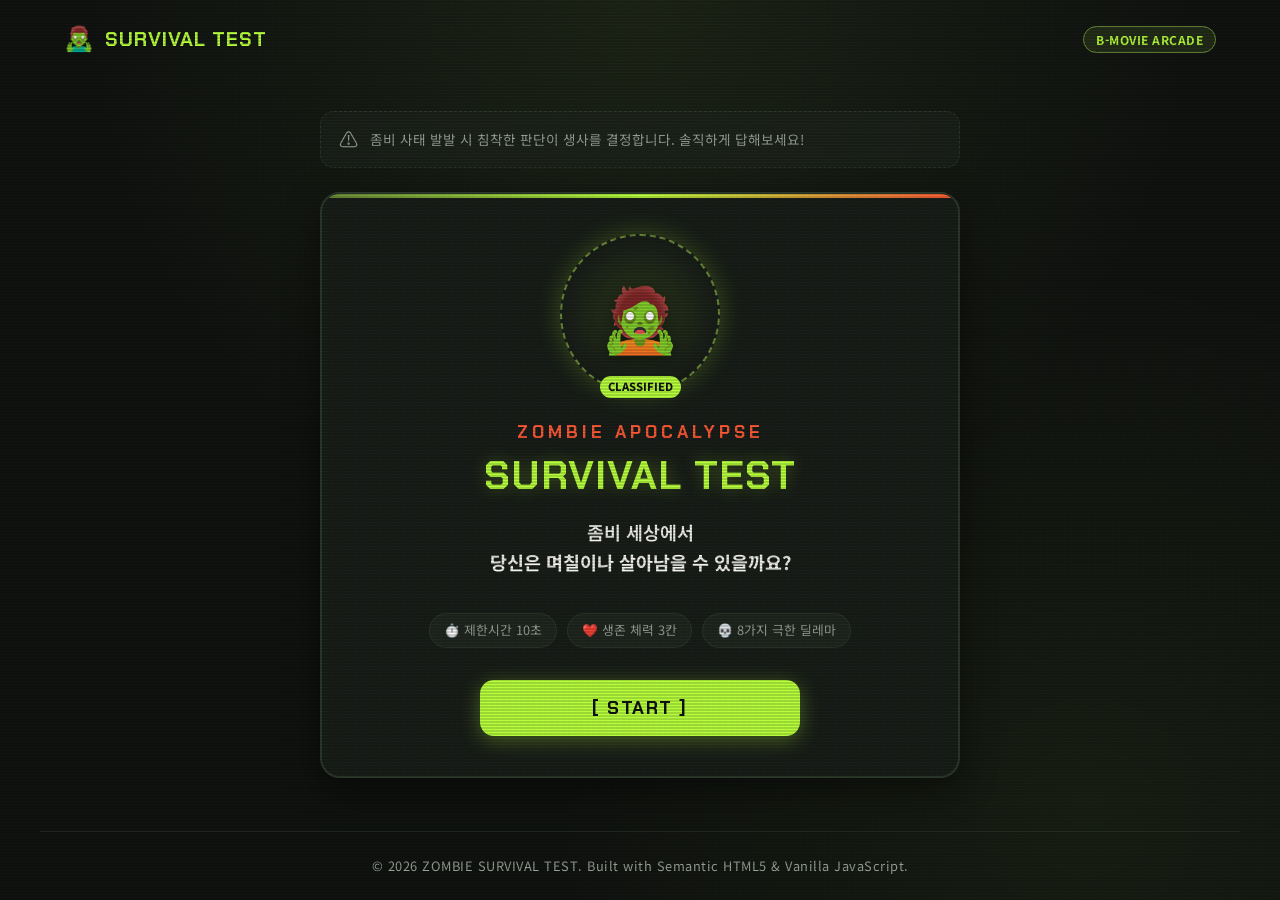
<file: 47/index.html>
<!DOCTYPE html>
<html lang="ko">
<head>
    <meta charset="UTF-8">
    <meta name="viewport" content="width=device-width, initial-scale=1.0">
    <title>ZOMBIE SURVIVAL TEST - 좀비 세상 생존 능력 테스트</title>
    <meta name="description" content="좀비 세상에서 당신은 며칠이나 살아남을 수 있을까요? 귀엽고 위트 있는 B급 좀비 아포칼립스 생존 능력 테스트!">
    
    <!-- Google Fonts for Retro/Arcade & Clean Modern Typography -->
    <link rel="preconnect" href="https://fonts.googleapis.com">
    <link rel="preconnect" href="https://fonts.gstatic.com" crossorigin>
    <link href="https://fonts.googleapis.com/css2?family=Chakra+Petch:wght@500;700;800&family=Noto+Sans+KR:wght@400;600;700;800&display=swap" rel="stylesheet">

    <style>
        /* ============================================================
           CSS RESET & DESIGN TOKENS
           ============================================================ */
        :root {
            --color-bg: #111411;
            --color-surface: #191e19;
            --color-surface-card: #202720;
            --color-primary: #B8FF3D;
            --color-secondary: #6C8C3A;
            --color-text: #F4F4EE;
            --color-text-muted: #9BA59A;
            --color-warning: #FF5A36;
            --color-border: #2D392C;
            --color-border-glow: rgba(184, 255, 61, 0.35);

            --font-display: 'Chakra Petch', -apple-system, BlinkMacSystemFont, sans-serif;
            --font-body: 'Noto Sans KR', -apple-system, BlinkMacSystemFont, sans-serif;

            --radius-sm: 8px;
            --radius-md: 14px;
            --radius-lg: 20px;
            --radius-pill: 999px;

            --shadow-card: 0 12px 36px rgba(0, 0, 0, 0.45);
            --shadow-glow: 0 0 24px rgba(184, 255, 61, 0.25);
            --transition-smooth: all 0.25s cubic-bezier(0.4, 0, 0.2, 1);
        }

        *, *::before, *::after {
            box-sizing: border-box;
            margin: 0;
            padding: 0;
        }

        body {
            background-color: var(--color-bg);
            color: var(--color-text);
            font-family: var(--font-body);
            line-height: 1.6;
            min-height: 100vh;
            display: flex;
            flex-direction: column;
            align-items: center;
            position: relative;
            overflow-x: hidden;
            background-image: 
                radial-gradient(circle at 50% 0%, rgba(108, 140, 58, 0.15), transparent 50%),
                radial-gradient(circle at 85% 90%, rgba(184, 255, 61, 0.05), transparent 40%);
        }

        /* Subtle Retro Scanline Overlay */
        body::after {
            content: "";
            position: fixed;
            top: 0;
            left: 0;
            width: 100vw;
            height: 100vh;
            pointer-events: none;
            background: linear-gradient(rgba(18, 16, 16, 0) 50%, rgba(0, 0, 0, 0.25) 50%), linear-gradient(90deg, rgba(255, 0, 0, 0.02), rgba(0, 255, 0, 0.01), rgba(0, 0, 255, 0.02));
            background-size: 100% 3px, 6px 100%;
            z-index: 999;
            opacity: 0.6;
        }

        /* Semantic Shell */
        .header {
            width: 100%;
            max-width: 1200px;
            padding: 20px 24px;
            display: flex;
            justify-content: space-between;
            align-items: center;
        }

        .header__logo {
            display: flex;
            align-items: center;
            gap: 10px;
            text-decoration: none;
            color: var(--color-primary);
            font-family: var(--font-display);
            font-weight: 800;
            font-size: 1.25rem;
            letter-spacing: 1px;
        }

        .header__logo-icon {
            font-size: 1.5rem;
            animation: floatZombie 3s ease-in-out infinite;
        }

        .header__badge {
            background-color: rgba(108, 140, 58, 0.2);
            color: var(--color-primary);
            border: 1px solid var(--color-secondary);
            padding: 4px 12px;
            font-size: 0.75rem;
            font-weight: 700;
            border-radius: var(--radius-pill);
            text-transform: uppercase;
            letter-spacing: 0.5px;
        }

        .main {
            width: 100%;
            max-width: 1200px;
            flex: 1;
            display: flex;
            justify-content: center;
            align-items: center;
            padding: 20px 24px 40px;
        }

        .main__container {
            width: 100%;
            max-width: 640px;
            margin: 0 auto;
        }

        .aside-info {
            width: 100%;
            max-width: 640px;
            margin-bottom: 24px;
            padding: 12px 18px;
            background: rgba(32, 39, 32, 0.6);
            border: 1px dashed var(--color-border);
            border-radius: var(--radius-md);
            display: flex;
            align-items: center;
            gap: 12px;
            font-size: 0.85rem;
            color: var(--color-text-muted);
        }

        .aside-info__icon {
            font-size: 1.2rem;
            flex-shrink: 0;
        }

        .footer {
            width: 100%;
            max-width: 1200px;
            padding: 24px;
            text-align: center;
            border-top: 1px solid rgba(45, 57, 44, 0.5);
            font-size: 0.8rem;
            color: var(--color-text-muted);
        }

        .footer__copy {
            letter-spacing: 0.5px;
        }

        /* ============================================================
           CARD & SECTION STRUCTURE (BEM)
           ============================================================ */
        .app-card {
            display: none;
            background: var(--color-surface);
            border: 2px solid var(--color-border);
            border-radius: var(--radius-lg);
            padding: 40px 36px;
            box-shadow: var(--shadow-card);
            position: relative;
            overflow: hidden;
            animation: fadeInCard 0.35s ease-out forwards;
        }

        .app-card--active {
            display: block;
        }

        .app-card::before {
            content: "";
            position: absolute;
            top: 0;
            left: 0;
            width: 100%;
            height: 4px;
            background: linear-gradient(90deg, var(--color-secondary), var(--color-primary), var(--color-warning));
        }

        /* ============================================================
           1. INTRO VIEW
           ============================================================ */
        .intro {
            text-align: center;
        }

        .intro__illustration-placeholder {
            width: 160px;
            height: 160px;
            margin: 0 auto 24px;
            background: radial-gradient(circle, rgba(184, 255, 61, 0.15) 0%, rgba(25, 30, 25, 0.8) 70%);
            border: 2px dashed var(--color-secondary);
            border-radius: 50%;
            display: flex;
            flex-direction: column;
            justify-content: center;
            align-items: center;
            position: relative;
            box-shadow: var(--shadow-glow);
        }

        .intro__illustration-icon {
            font-size: 4rem;
            line-height: 1;
            filter: drop-shadow(0 4px 10px rgba(0,0,0,0.5));
            animation: bounceZombie 2s infinite ease-in-out;
        }

        .intro__illustration-tag {
            position: absolute;
            bottom: -6px;
            background: var(--color-primary);
            color: var(--color-bg);
            font-size: 0.7rem;
            font-weight: 800;
            padding: 2px 8px;
            border-radius: var(--radius-pill);
            text-transform: uppercase;
        }

        .intro__title-sub {
            font-family: var(--font-display);
            font-size: 1.1rem;
            font-weight: 700;
            color: var(--color-warning);
            letter-spacing: 4px;
            margin-bottom: 6px;
        }

        .intro__title-main {
            font-family: var(--font-display);
            font-size: 2.5rem;
            font-weight: 800;
            color: var(--color-primary);
            line-height: 1.15;
            text-transform: uppercase;
            letter-spacing: 1px;
            margin-bottom: 20px;
            text-shadow: 0 0 16px rgba(184, 255, 61, 0.3);
        }

        .intro__description {
            font-size: 1.15rem;
            color: var(--color-text);
            margin-bottom: 36px;
            font-weight: 600;
            word-break: keep-all;
        }

        .intro__tags-list {
            display: flex;
            justify-content: center;
            gap: 10px;
            list-style: none;
            margin-bottom: 32px;
        }

        .intro__tag-item {
            background: var(--color-surface-card);
            border: 1px solid var(--color-border);
            color: var(--color-text-muted);
            padding: 6px 14px;
            font-size: 0.8rem;
            border-radius: var(--radius-pill);
        }

        /* ============================================================
           2. QUIZ VIEW
           ============================================================ */
        .quiz__header {
            display: flex;
            justify-content: space-between;
            align-items: center;
            margin-bottom: 12px;
        }

        .quiz__step-indicator {
            font-family: var(--font-display);
            font-weight: 700;
            font-size: 1.1rem;
            color: var(--color-primary);
            letter-spacing: 1px;
        }

        .quiz__status-text {
            font-size: 0.8rem;
            color: var(--color-text-muted);
        }

        .quiz__progress {
            width: 100%;
            height: 10px;
            background-color: var(--color-surface-card);
            border-radius: var(--radius-pill);
            overflow: hidden;
            margin-bottom: 32px;
            border: 1px solid var(--color-border);
        }

        .quiz__progress-bar {
            height: 100%;
            width: 20%;
            background: linear-gradient(90deg, var(--color-secondary), var(--color-primary));
            border-radius: var(--radius-pill);
            transition: width 0.3s cubic-bezier(0.4, 0, 0.2, 1);
            box-shadow: 0 0 10px rgba(184, 255, 61, 0.5);
        }

        .quiz__content {
            margin-bottom: 28px;
        }

        .quiz__badge-row {
            display: flex;
            align-items: center;
            gap: 10px;
            margin-bottom: 14px;
        }

        .quiz__badge {
            background: var(--color-primary);
            color: var(--color-bg);
            font-family: var(--font-display);
            font-weight: 800;
            font-size: 0.85rem;
            padding: 4px 10px;
            border-radius: var(--radius-sm);
        }

        .quiz__scene-icon {
            font-size: 1.5rem;
        }

        .quiz__question {
            font-size: 1.45rem;
            font-weight: 700;
            color: var(--color-text);
            line-height: 1.4;
            margin-bottom: 8px;
            word-break: keep-all;
        }

        .quiz__subtext {
            font-size: 0.9rem;
            color: var(--color-text-muted);
            margin-bottom: 24px;
        }

        .quiz__answers {
            list-style: none;
            display: flex;
            flex-direction: column;
            gap: 14px;
        }

        .quiz__answer-item {
            width: 100%;
        }

        .quiz__answer-btn {
            width: 100%;
            text-align: left;
            background-color: var(--color-surface-card);
            color: var(--color-text);
            border: 2px solid var(--color-border);
            border-radius: var(--radius-md);
            padding: 16px 20px;
            font-size: 1rem;
            font-family: var(--font-body);
            font-weight: 600;
            cursor: pointer;
            display: flex;
            align-items: center;
            gap: 16px;
            transition: var(--transition-smooth);
            outline: none;
        }

        .quiz__answer-btn:hover:not(:disabled) {
            border-color: var(--color-primary);
            background-color: #263126;
            transform: translateY(-2px) scale(1.01);
            box-shadow: 0 4px 14px rgba(184, 255, 61, 0.15);
        }

        .quiz__answer-btn:focus-visible {
            border-color: var(--color-primary);
            box-shadow: 0 0 0 3px rgba(184, 255, 61, 0.4);
        }

        .quiz__answer-btn--selected {
            border-color: var(--color-primary) !important;
            background-color: rgba(184, 255, 61, 0.2) !important;
            color: var(--color-primary) !important;
            box-shadow: 0 0 16px rgba(184, 255, 61, 0.3) !important;
        }

        .quiz__answer-num {
            font-family: var(--font-display);
            font-weight: 800;
            font-size: 0.9rem;
            color: var(--color-primary);
            background: rgba(184, 255, 61, 0.1);
            width: 32px;
            height: 32px;
            border-radius: 8px;
            display: flex;
            align-items: center;
            justify-content: center;
            flex-shrink: 0;
        }

        .quiz__answer-text {
            flex: 1;
            word-break: keep-all;
        }

        /* ============================================================
           3. RESULT VIEW
           ============================================================ */
        .result {
            text-align: center;
        }

        .result__badge {
            display: inline-block;
            font-family: var(--font-display);
            font-size: 0.8rem;
            font-weight: 800;
            text-transform: uppercase;
            padding: 6px 16px;
            border-radius: var(--radius-pill);
            margin-bottom: 20px;
            letter-spacing: 1px;
        }

        .result__badge--dead {
            background: rgba(255, 30, 30, 0.25);
            color: #ff3333;
            border: 1px solid #ff3333;
            box-shadow: 0 0 14px rgba(255, 51, 51, 0.4);
        }

        .result__badge--infected {
            background: rgba(218, 112, 214, 0.2);
            color: #d670d6;
            border: 1px solid #ba55d3;
        }

        .result__badge--beginner {
            background: rgba(255, 90, 54, 0.15);
            color: var(--color-warning);
            border: 1px solid var(--color-warning);
        }

        .result__badge--intermediate {
            background: rgba(108, 140, 58, 0.2);
            color: var(--color-primary);
            border: 1px solid var(--color-secondary);
        }

        .result__badge--veteran {
            background: rgba(0, 200, 255, 0.2);
            color: #38d9a9;
            border: 1px solid #38d9a9;
            box-shadow: 0 0 12px rgba(56, 217, 169, 0.3);
        }

        .result__badge--expert {
            background: rgba(184, 255, 61, 0.25);
            color: var(--color-primary);
            border: 1px solid var(--color-primary);
            box-shadow: 0 0 16px rgba(184, 255, 61, 0.4);
        }

        /* Quiz HUD: Timer & HP Status */
        .quiz__hud {
            display: flex;
            justify-content: space-between;
            align-items: center;
            background: rgba(20, 25, 20, 0.7);
            border: 1px solid var(--color-border);
            padding: 10px 16px;
            border-radius: var(--radius-md);
            margin-bottom: 16px;
        }

        .quiz__hp-wrap {
            display: flex;
            align-items: center;
            gap: 6px;
            font-size: 0.9rem;
            font-weight: 700;
        }

        .quiz__hp-label {
            font-family: var(--font-display);
            color: var(--color-text-muted);
            font-size: 0.75rem;
            letter-spacing: 0.5px;
        }

        .quiz__hp-hearts {
            letter-spacing: 2px;
            font-size: 1.05rem;
            color: #ff4757;
            transition: transform 0.2s ease;
        }

        .quiz__hp-hearts.hp-pulse {
            animation: heartDamage 0.4s ease;
        }

        .quiz__timer-wrap {
            display: flex;
            align-items: center;
            gap: 6px;
            font-family: var(--font-display);
            font-weight: 800;
            font-size: 0.95rem;
        }

        .quiz__timer-text {
            color: var(--color-primary);
            min-width: 24px;
            text-align: right;
            transition: color 0.2s ease;
        }

        .quiz__timer-text.danger {
            color: #ff4757;
            animation: pulseDanger 0.6s infinite alternate;
        }

        /* Choice feedback state */
        .quiz__answer-btn--correct {
            border-color: var(--color-primary) !important;
            background-color: rgba(184, 255, 61, 0.2) !important;
            color: var(--color-primary) !important;
        }

        .quiz__answer-btn--wrong {
            border-color: #ff4757 !important;
            background-color: rgba(255, 71, 87, 0.18) !important;
            color: #ff6b81 !important;
        }

        .quiz__feedback-toast {
            margin-top: 14px;
            padding: 10px 16px;
            border-radius: var(--radius-md);
            font-size: 0.88rem;
            font-weight: 700;
            display: none;
            align-items: center;
            gap: 8px;
            animation: fadeInCard 0.2s ease-out forwards;
        }

        .quiz__feedback-toast--good {
            display: flex;
            background: rgba(184, 255, 61, 0.15);
            border: 1px solid var(--color-primary);
            color: var(--color-primary);
        }

        .quiz__feedback-toast--bad {
            display: flex;
            background: rgba(255, 71, 87, 0.18);
            border: 1px solid #ff4757;
            color: #ff7675;
        }

        @keyframes heartDamage {
            0%, 100% { transform: scale(1); }
            50% { transform: scale(1.3) rotate(-6deg); }
        }

        @keyframes pulseDanger {
            from { transform: scale(1); opacity: 1; }
            to { transform: scale(1.15); opacity: 0.7; }
        }

        .result__illustration-placeholder {
            width: 140px;
            height: 140px;
            margin: 0 auto 20px;
            border-radius: 50%;
            background: radial-gradient(circle, rgba(184, 255, 61, 0.12) 0%, rgba(25, 30, 25, 0.9) 70%);
            border: 2px dashed var(--color-border);
            display: flex;
            align-items: center;
            justify-content: center;
        }

        .result__illustration-icon {
            font-size: 4.5rem;
            filter: drop-shadow(0 4px 12px rgba(0,0,0,0.5));
        }

        .result__days {
            font-family: var(--font-display);
            font-size: 2.2rem;
            font-weight: 800;
            color: var(--color-primary);
            margin-bottom: 8px;
            letter-spacing: 1px;
            text-shadow: 0 0 16px rgba(184, 255, 61, 0.25);
        }

        .result__title {
            font-size: 1.4rem;
            font-weight: 700;
            color: var(--color-text);
            margin-bottom: 20px;
        }

        .result__score-chip {
            display: inline-flex;
            align-items: center;
            gap: 8px;
            background: var(--color-surface-card);
            border: 1px solid var(--color-border);
            padding: 6px 16px;
            border-radius: var(--radius-pill);
            margin-bottom: 24px;
            font-size: 0.85rem;
            color: var(--color-text-muted);
        }

        .result__score-num {
            color: var(--color-primary);
            font-family: var(--font-display);
            font-weight: 800;
            font-size: 1rem;
        }

        .result__description {
            background-color: var(--color-surface-card);
            border: 1px solid var(--color-border);
            border-radius: var(--radius-md);
            padding: 20px 24px;
            font-size: 0.95rem;
            line-height: 1.7;
            color: var(--color-text);
            margin-bottom: 24px;
            white-space: pre-line;
            word-break: keep-all;
        }

        .result__tip-box {
            font-size: 0.85rem;
            color: var(--color-text-muted);
            margin-bottom: 32px;
            padding: 10px 16px;
            background: rgba(184, 255, 61, 0.05);
            border-radius: var(--radius-sm);
        }

        /* ============================================================
           BUTTONS (BEM)
           ============================================================ */
        .button {
            display: inline-flex;
            align-items: center;
            justify-content: center;
            gap: 10px;
            font-family: var(--font-display);
            font-size: 1.15rem;
            font-weight: 800;
            letter-spacing: 1.5px;
            text-transform: uppercase;
            padding: 16px 36px;
            border-radius: var(--radius-md);
            border: none;
            cursor: pointer;
            transition: var(--transition-smooth);
            outline: none;
            width: 100%;
            max-width: 320px;
        }

        .button--primary {
            background: var(--color-primary);
            color: var(--color-bg);
            box-shadow: 0 4px 20px rgba(184, 255, 61, 0.35);
        }

        .button--primary:hover {
            background: #cdff6a;
            transform: translateY(-2px);
            box-shadow: 0 6px 26px rgba(184, 255, 61, 0.5);
        }

        .button--primary:active {
            transform: translateY(1px);
            box-shadow: 0 2px 10px rgba(184, 255, 61, 0.3);
        }

        .button--retry {
            background: transparent;
            color: var(--color-primary);
            border: 2px solid var(--color-primary);
            box-shadow: 0 4px 14px rgba(184, 255, 61, 0.15);
        }

        .button--retry:hover {
            background: rgba(184, 255, 61, 0.15);
            transform: translateY(-2px);
            box-shadow: 0 6px 20px rgba(184, 255, 61, 0.3);
        }

        .button--retry:active {
            transform: translateY(1px);
        }

        .button:focus-visible {
            box-shadow: 0 0 0 4px rgba(184, 255, 61, 0.5);
        }

        /* ============================================================
           ANIMATIONS & KEYFRAMES
           ============================================================ */
        @keyframes fadeInCard {
            from {
                opacity: 0;
                transform: translateY(12px);
            }
            to {
                opacity: 1;
                transform: translateY(0);
            }
        }

        @keyframes bounceZombie {
            0%, 100% {
                transform: translateY(0) rotate(0deg);
            }
            50% {
                transform: translateY(-8px) rotate(-3deg);
            }
        }

        @keyframes floatZombie {
            0%, 100% {
                transform: translateY(0);
            }
            50% {
                transform: translateY(-4px);
            }
        }

        /* ============================================================
           RESPONSIVE DESIGN (Desktop / Mobile)
           ============================================================ */
        @media (max-width: 640px) {
            .header {
                padding: 16px 18px;
            }

            .main {
                padding: 12px 16px 32px;
            }

            .app-card {
                padding: 28px 20px;
                border-radius: var(--radius-md);
            }

            .intro__title-main {
                font-size: 2rem;
            }

            .intro__description {
                font-size: 1rem;
            }

            .quiz__question {
                font-size: 1.25rem;
            }

            .quiz__answer-btn {
                padding: 14px 16px;
                font-size: 0.95rem;
            }

            .result__days {
                font-size: 1.8rem;
            }

            .result__title {
                font-size: 1.25rem;
            }

            .result__description {
                padding: 16px 18px;
                font-size: 0.9rem;
            }

            .button {
                max-width: 100%;
                padding: 14px 24px;
                font-size: 1rem;
            }
        }
    </style>
</head>
<body>

    <!-- Header Semantic -->
    <header class="header">
        <a href="../index.html" class="header__logo" aria-label="Zombie Survival Test Home">
            <span class="header__logo-icon" aria-hidden="true">🧟‍♂️</span>
            <span>SURVIVAL TEST</span>
        </a>
        <nav class="header__nav" aria-label="Main Navigation">
            <span class="header__badge">B-Movie Arcade</span>
        </nav>
    </header>

    <!-- Main Content Semantic -->
    <main class="main">
        <div class="main__container">
            
            <!-- Contextual Aside Hint -->
            <aside class="aside-info" aria-label="생존 테스트 가이드">
                <span class="aside-info__icon" aria-hidden="true">⚠️</span>
                <p class="aside-info__text">좀비 사태 발발 시 침착한 판단이 생사를 결정합니다. 솔직하게 답해보세요!</p>
            </aside>

            <!-- 1. INTRO SECTION -->
            <section id="introSection" class="app-card intro app-card--active" aria-labelledby="introTitle">
                <!-- Character Illustration Placeholder -->
                <div class="intro__illustration-placeholder" role="img" aria-label="좀비 캐릭터 일러스트레이션 플레이스홀더">
                    <span class="intro__illustration-icon" aria-hidden="true">🧟</span>
                    <span class="intro__illustration-tag">Classified</span>
                </div>

                <p class="intro__title-sub">ZOMBIE APOCALYPSE</p>
                <h1 id="introTitle" class="intro__title-main">SURVIVAL TEST</h1>

                <p class="intro__description">
                    좀비 세상에서<br>
                    <strong>당신은 며칠이나 살아남을 수 있을까요?</strong>
                </p>

                <ul class="intro__tags-list">
                    <li class="intro__tag-item">⏱️ 제한시간 10초</li>
                    <li class="intro__tag-item">❤️ 생존 체력 3칸</li>
                    <li class="intro__tag-item">💀 8가지 극한 딜레마</li>
                </ul>

                <button type="button" id="btnStart" class="button button--primary" aria-label="좀비 생존 테스트 시작하기">
                    [ START ]
                </button>
            </section>

            <!-- 2. QUIZ SECTION -->
            <section id="quizSection" class="app-card quiz" aria-labelledby="quizTitle" aria-hidden="true">
                <!-- In-Game HUD: Timer & HP -->
                <div class="quiz__hud">
                    <div class="quiz__hp-wrap">
                        <span class="quiz__hp-label">HP</span>
                        <span id="quizHearts" class="quiz__hp-hearts" aria-label="남은 생존 체력">❤️❤️❤️</span>
                    </div>
                    <div class="quiz__timer-wrap">
                        <span aria-hidden="true">⏱️</span>
                        <span id="quizTimer" class="quiz__timer-text">10s</span>
                    </div>
                </div>

                <header class="quiz__header">
                    <span id="quizCounter" class="quiz__step-indicator" aria-live="polite">01 / 08</span>
                    <span class="quiz__status-text">생존력 시뮬레이션 중</span>
                </header>

                <!-- Accessible Progress Bar -->
                <div class="quiz__progress" role="progressbar" aria-valuenow="12" aria-valuemin="0" aria-valuemax="100" aria-label="테스트 진행 상황">
                    <div id="quizProgressBar" class="quiz__progress-bar"></div>
                </div>

                <article class="quiz__content">
                    <div class="quiz__badge-row">
                        <span id="quizBadge" class="quiz__badge">Q1</span>
                        <span id="quizIcon" class="quiz__scene-icon" aria-hidden="true">🧟</span>
                    </div>

                    <h2 id="quizTitle" class="quiz__question">질문 로딩 중...</h2>
                    <p id="quizSubtext" class="quiz__subtext">상황 설명</p>

                    <!-- Answer Options List -->
                    <ul id="quizAnswersList" class="quiz__answers" aria-label="선택지 목록">
                        <!-- Dynamic rendered answers -->
                    </ul>

                    <!-- Instant Feedback Toast -->
                    <div id="quizFeedback" class="quiz__feedback-toast" role="alert" aria-live="polite"></div>
                </article>
            </section>

            <!-- 3. RESULT SECTION -->
            <section id="resultSection" class="app-card result" aria-labelledby="resultTitle" aria-hidden="true">
                <!-- Survival Badge Tag -->
                <div>
                    <span id="resultBadge" class="result__badge result__badge--beginner">초보 생존자</span>
                </div>

                <!-- Result Illustration Placeholder -->
                <div class="result__illustration-placeholder" role="img" aria-label="결과 캐릭터 일러스트레이션 플레이스홀더">
                    <span id="resultIcon" class="result__illustration-icon" aria-hidden="true">👻</span>
                </div>

                <p id="resultDays" class="result__days">3 DAYS SURVIVED</p>
                <h2 id="resultTitle" class="result__title">초보 생존자</h2>

                <div class="result__score-chip">
                    <span>최종 생존 지수</span>
                    <span id="resultScoreValue" class="result__score-num">0 / 24점</span>
                </div>

                <p id="resultDescription" class="result__description">
                    당신의 좀비 아포칼립스는 생각보다 빠르게 끝났습니다.
                </p>

                <p id="resultTip" class="result__tip-box">
                    생존 팁: 호기심을 버리고 일단 안전거리부터 확보하세요!
                </p>

                <button type="button" id="btnRetry" class="button button--retry" aria-label="테스트 다시 시작하기">
                    [ RETRY ]
                </button>
            </section>

        </div>
    </main>

    <!-- Footer Semantic -->
    <footer class="footer">
        <p class="footer__copy">© 2026 ZOMBIE SURVIVAL TEST. Built with Semantic HTML5 & Vanilla JavaScript.</p>
    </footer>

    <!-- Logic Script -->
    <script src="js/script.js"></script>
</body>
</html>
</file>
